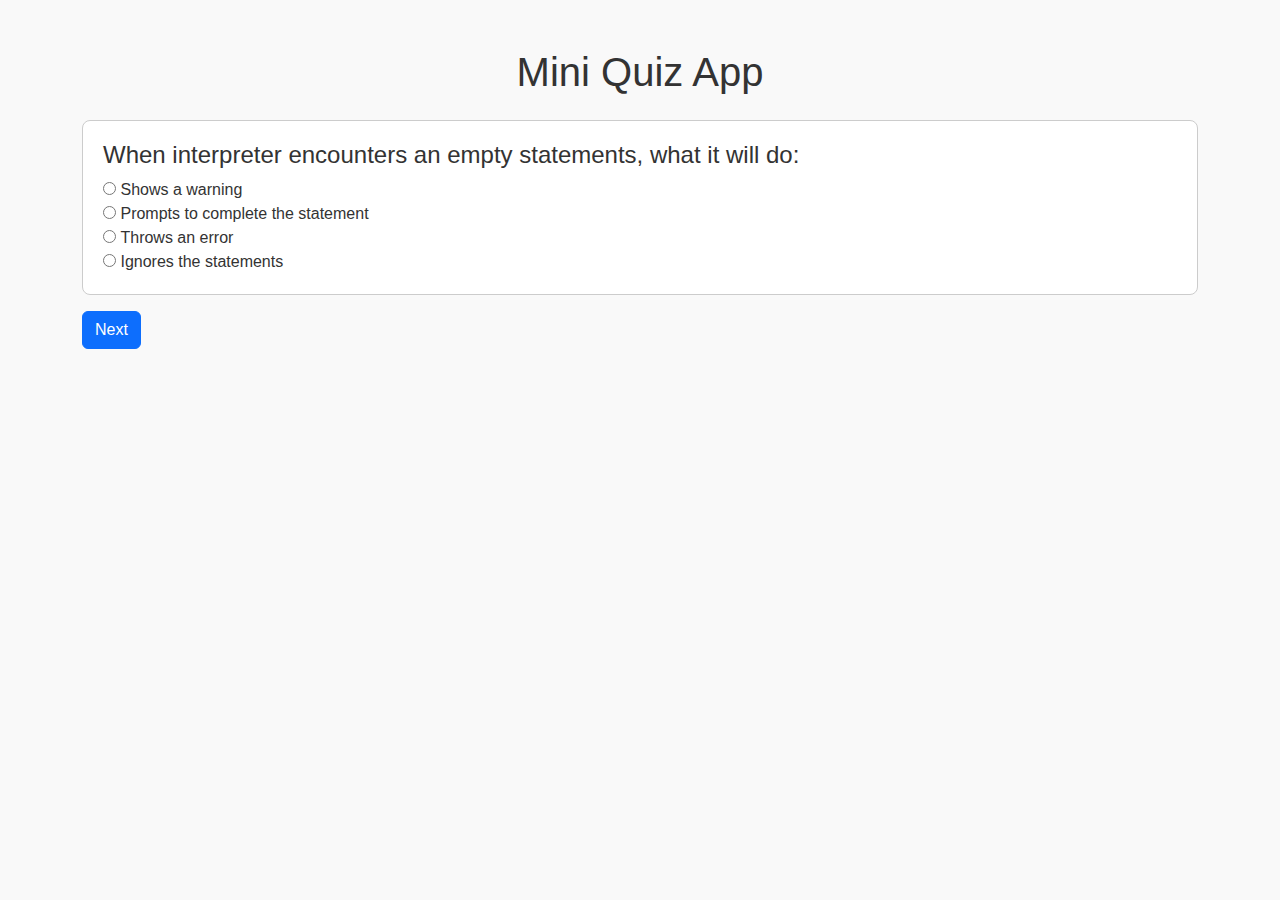
<file: ProgrammingLanguage/Web UI_Task #1 Quiz App/index.html>
<!DOCTYPE html>
<html lang="en">
<head>
  <meta charset="UTF-8">
  <meta name="viewport" content="width=device-width, initial-scale=1.0">
  <title>Mini Quiz App</title>
  <link href="https://cdn.jsdelivr.net/npm/bootstrap@5.3.0/dist/css/bootstrap.min.css" rel="stylesheet">
  <link rel="stylesheet" href="style.css">
</head>
<body>
  <div class="container mt-5">
    <h1 class="text-center">Mini Quiz App</h1>
    <div id="quiz-container" class="mt-4">
      <!-- Questions will load here dynamically -->
    </div>
    <div class="d-flex justify-content-between mt-3">
      <button id="reset-btn" class="btn btn-secondary d-none">Reset</button>
      <button id="next-btn" class="btn btn-primary">Next</button>
      <button id="submit-btn" class="btn btn-success d-none">Submit</button>
    </div>
  </div>
  <script src="script.js"></script>
</body>
</html>
</file>
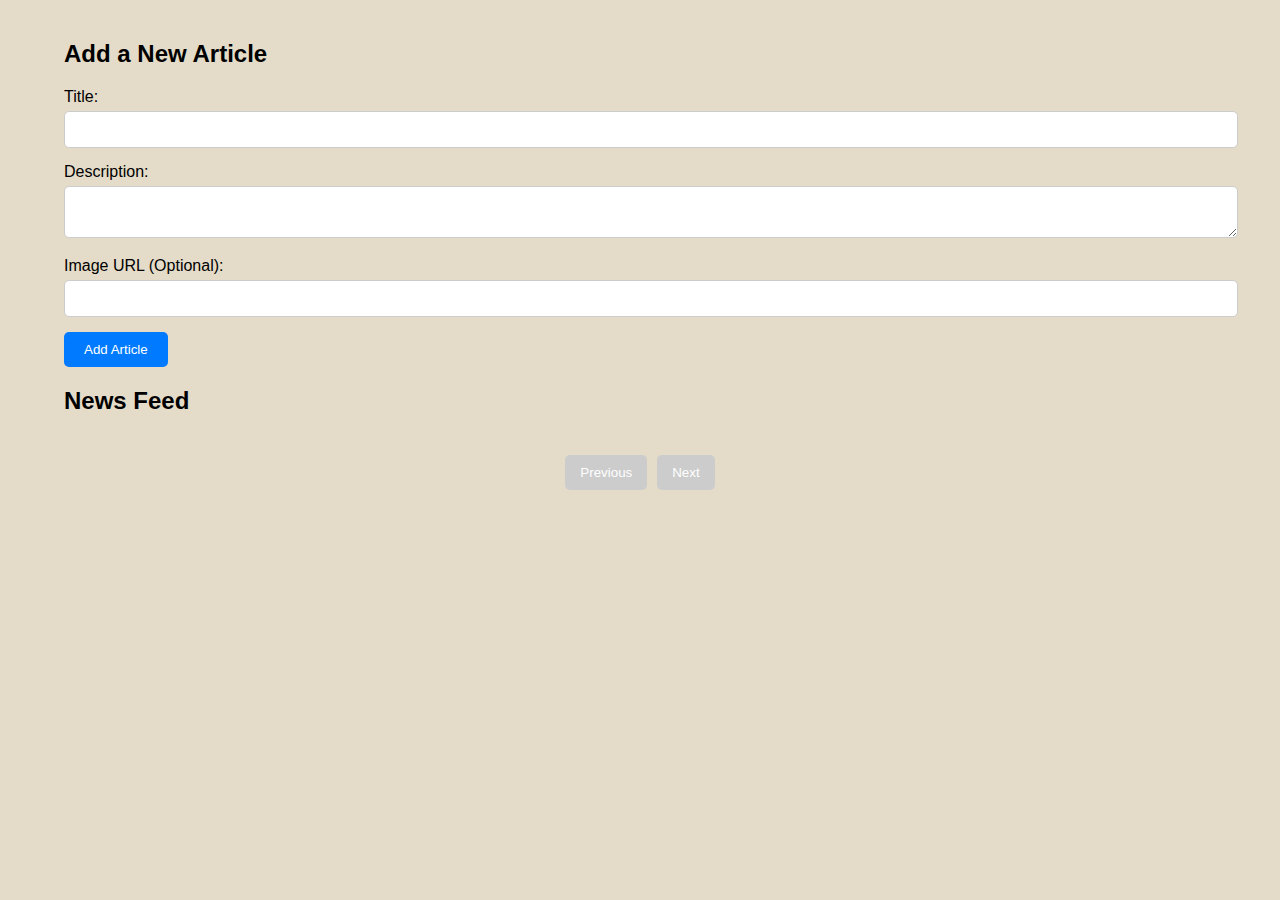
<file: ProgrammingLanguage/Web UI_Task #2 Dynamic News Feed/index.html>
<!DOCTYPE html>
<html lang="en">
<head>
  <meta charset="UTF-8">
  <meta name="viewport" content="width=device-width, initial-scale=1.0">
  <title>Dynamic News Feed</title>
  <link rel="stylesheet" href="./style.css">
</head>
<body>
  <div class="container">
    <!-- Article Form -->
    <section id="article-form">
      <h2>Add a New Article</h2>
      <form id="add-article-form">
        <label for="title">Title:</label>
        <input type="text" id="title" name="title" required>

        <label for="description">Description:</label>
        <textarea id="description" name="description" required></textarea>

        <label for="image-url">Image URL (Optional):</label>
        <input type="url" id="image-url" name="image-url">

        <button type="submit">Add Article</button>
      </form>
    </section>

    <!-- News Feed -->
    <section id="news-feed">
      <h2>News Feed</h2>
      <div id="articles-grid" class="grid"></div>
    </section>

    <!-- Pagination Controls -->
    <section id="pagination">
      <button id="prev-btn" disabled>Previous</button>
      <span id="page-numbers"></span>
      <button id="next-btn" disabled>Next</button>
    </section>
  </div>

  <script src="script.js"></script>
</body>
</html>
</file>
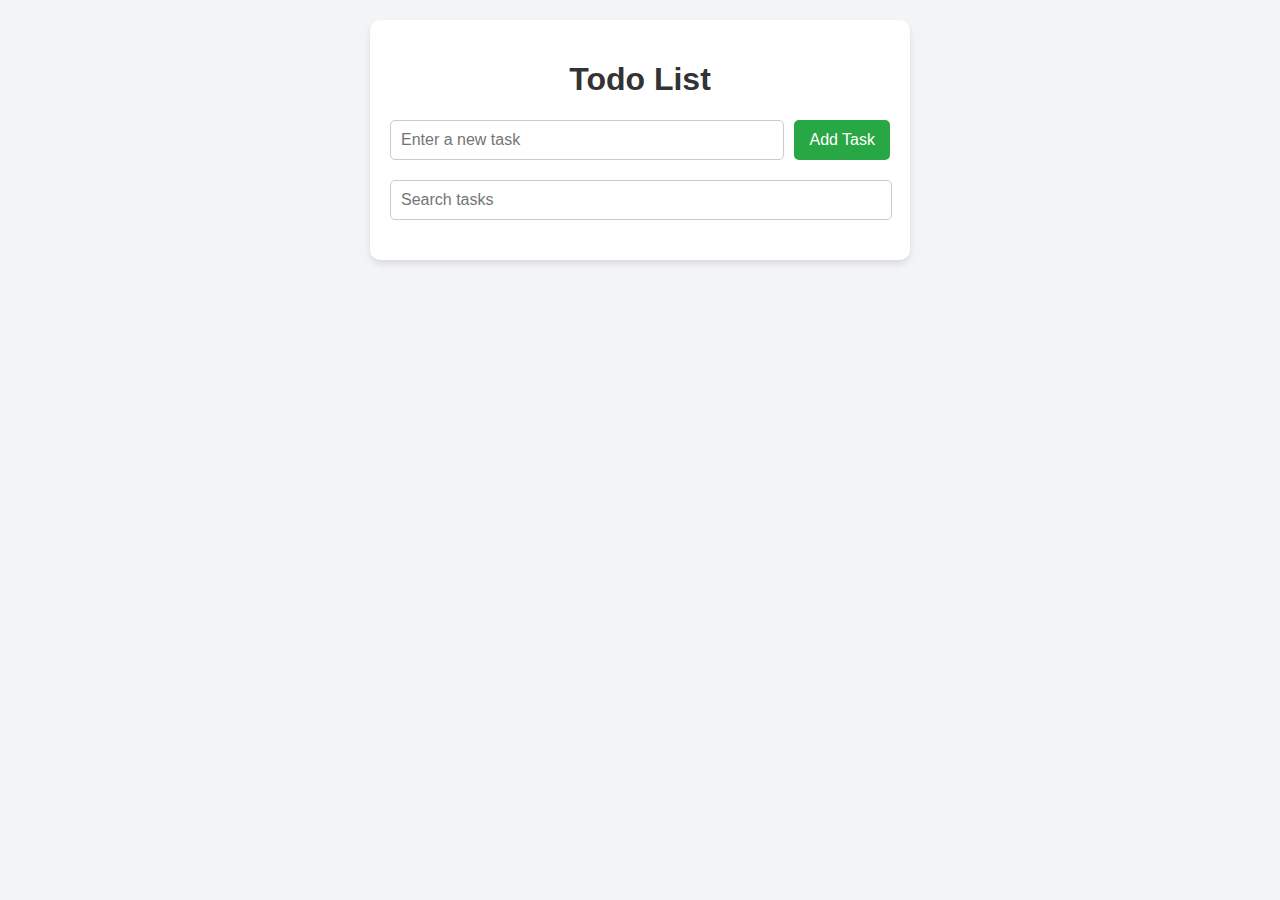
<file: ProgrammingLanguage/Web UI_Task #3 ToDo List with Local Storage/index.html>
<!DOCTYPE html>
<html lang="en">
<head>
  <meta charset="UTF-8">
  <meta name="viewport" content="width=device-width, initial-scale=1.0">
  <title>Todo List App</title>
  <link rel="stylesheet" href="style.css">
</head>
<body>
  <div class="todo-app">
    <h1>Todo List</h1>
    <div class="input-container">
      <input type="text" id="task-input" placeholder="Enter a new task">
      <button id="add-task-btn">Add Task</button>
    </div>
    <div class="search-container">
      <input type="text" id="search-input" placeholder="Search tasks">
    </div>
    <ul id="task-list"></ul>
  </div>
  <script src="script.js"></script>
</body>
</html>
</file>
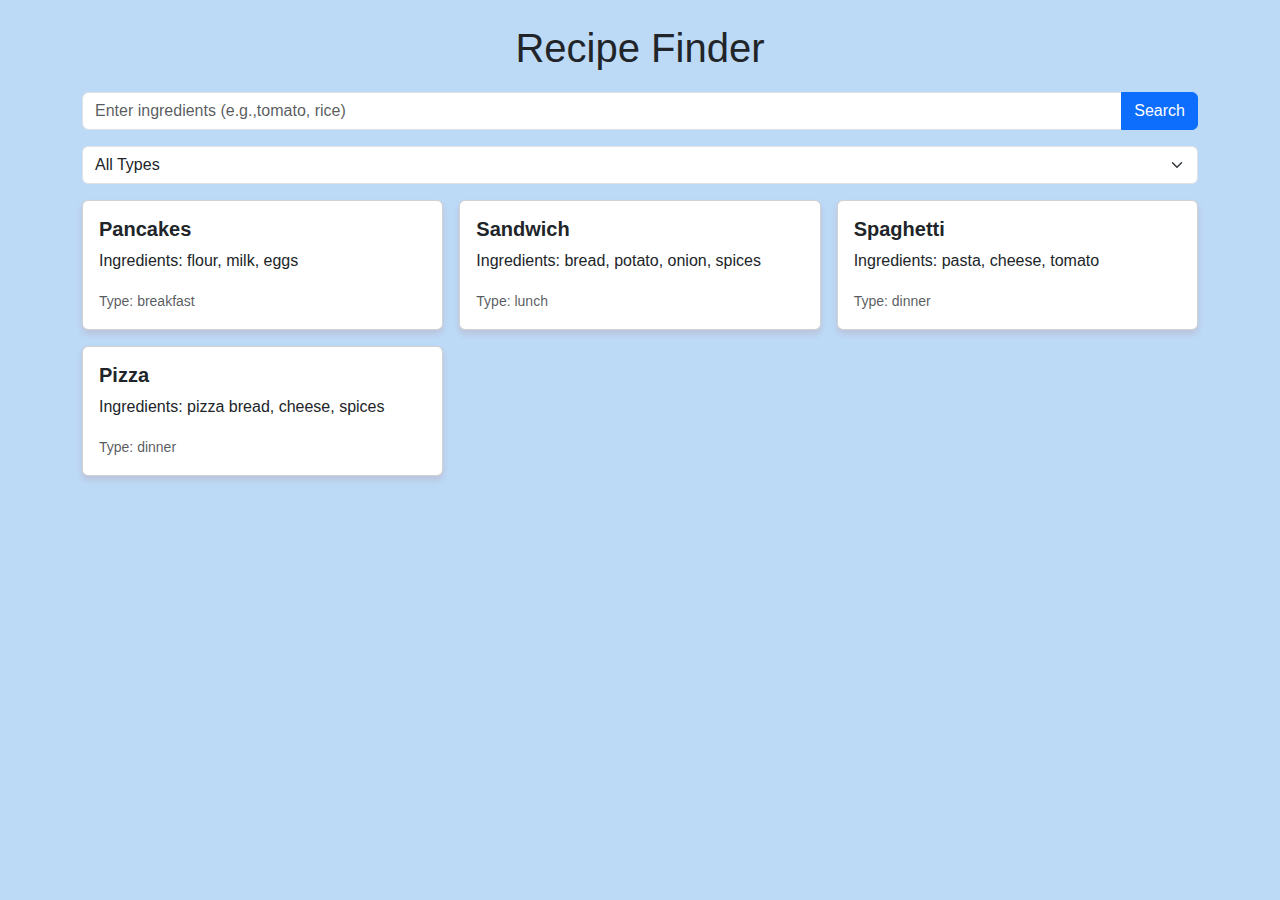
<file: ProgrammingLanguage/Web UI_Task #4 Recipe Finder Application/index.html>
<!DOCTYPE html>
<html lang="en">
<head>
  <meta charset="UTF-8">
  <meta name="viewport" content="width=device-width, initial-scale=1.0">
  <title>Recipe Finder</title>
  <link href="https://cdn.jsdelivr.net/npm/bootstrap@5.3.0-alpha1/dist/css/bootstrap.min.css" rel="stylesheet">
  <link rel="stylesheet" href="style.css">
</head>
<body>
  <div class="container mt-4">
    <h1 class="text-center">Recipe Finder</h1>

    <!-- Input Section -->
    <div class="input-group mb-3">
      <input id="ingredientInput" type="text" class="form-control" placeholder="Enter ingredients (e.g.,tomato, rice)" />
      <button id="searchButton" class="btn btn-primary">Search</button>
    </div>

    <!-- Dropdown for Filtering -->
    <div class="mb-3">
      <select id="recipeType" class="form-select">
        <option value="all">All Types</option>
        <option value="breakfast">Breakfast</option>
        <option value="lunch">Lunch</option>
        <option value="dinner">Dinner</option>
      </select>
    </div>

    <!-- Recipes Section -->
    <div id="recipesContainer" class="row g-3">
      <!-- Dynamic recipe cards will appear here -->
    </div>
  </div>

  <script src="script.js"></script>
</body>
</html>
</file>
<file: ProgrammingLanguage/Web UI_Task #1 Quiz App/style.css>
body {
  font-family: Arial, sans-serif;
  background-color: #f9f9f9;
  color: #333;
}
#quiz-container {
  border: 1px solid #ccc;
  padding: 20px;
  border-radius: 8px;
  background-color: #fff;
}
</file>
<file: ProgrammingLanguage/Web UI_Task #2 Dynamic News Feed/style.css>
body {
  font-family: Arial, sans-serif;
  margin: 0;
  padding: 0;
  box-sizing: border-box;
  background-color: rgb(228, 220, 200);
}

.container {
  width: 90%;
  max-width: 1200px;
  margin: auto;
  padding: 20px;
}

section {
  margin-bottom: 20px;
}

form label {
  display: block;
  margin-bottom: 5px;
}

form input, form textarea {
  width: 100%;
  margin-bottom: 15px;
  padding: 10px;
  border: 1px solid #ccc;
  border-radius: 5px;
}

form button {
  padding: 10px 20px;
  background-color: #007BFF;
  color: white;
  border: none;
  border-radius: 5px;
  cursor: pointer;
}

.grid {
  display: grid;
  grid-template-columns: repeat(auto-fill, minmax(250px, 1fr));
  gap: 20px;
}

.grid .article {
  border: 1px solid #ccc;
  border-radius: 5px;
  padding: 15px;
  background-color: #f9f9f9;
}

.grid .article img {
  max-width: 100%;
  height: auto;
  border-radius: 5px;
  margin-bottom: 10px;
}

#pagination {
  display: flex;
  justify-content: center;
  align-items: center;
}

#pagination button {
  padding: 10px 15px;
  margin: 0 5px;
  background-color: #007BFF;
  color: white;
  border: none;
  border-radius: 5px;
  cursor: pointer;
}

#pagination button:disabled {
  background-color: #ccc;
  cursor: not-allowed;
}
</file>
<file: ProgrammingLanguage/Web UI_Task #3 ToDo List with Local Storage/style.css>
body {
  font-family: Arial, sans-serif;
  background-color: #f3f4f6;
  margin: 0;
  padding: 20px;
}

.todo-app {
  max-width: 500px;
  margin: 0 auto;
  background: #fff;
  padding: 20px;
  border-radius: 10px;
  box-shadow: 0 4px 6px rgba(0, 0, 0, 0.1);
}

h1 {
  text-align: center;
  color: #333;
}

.input-container {
  display: flex;
  margin-bottom: 20px;
}

#task-input {
  flex: 1;
  padding: 10px;
  font-size: 16px;
  border: 1px solid #ccc;
  border-radius: 5px;
}

#add-task-btn {
  padding: 10px 15px;
  margin-left: 10px;
  border: none;
  background-color: #28a745;
  color: white;
  font-size: 16px;
  border-radius: 5px;
  cursor: pointer;
}

#add-task-btn:hover {
  background-color: #218838;
}

.search-container {
  margin-bottom: 20px;
  margin-right: 20px;
}

#search-input {
  width: 100%;
  padding: 10px;
  font-size: 16px;
  border: 1px solid #ccc;
  border-radius: 5px;
}

#task-list {
  list-style-type: none;
  padding: 0;
}

.task-item {
  display: flex;
  justify-content: space-between;
  padding: 10px;
  background: #f9f9f9;
  margin-bottom: 10px;
  border: 1px solid #ccc;
  border-radius: 5px;
}

.task-item button {
  margin-left: 10px;
  border: none;
  cursor: pointer;
}

.edit-btn {
  background-color: #ffc107;
  color: white;
  padding: 5px 10px;
  border-radius: 5px;
}

.delete-btn {
  background-color: #dc3545;
  color: white;
  padding: 5px 10px;
  border-radius: 5px;
}

button:hover {
  opacity: 0.9;
}
</file>
<file: ProgrammingLanguage/Web UI_Task #4 Recipe Finder Application/style.css>
body {
  background-color: #bcd9f5;
  font-family: 'Arial', sans-serif;
}

h1 {
  margin-bottom: 20px;
}

.recipe-card {
  box-shadow: 0px 4px 6px rgba(181, 9, 9, 0.1);
}

.recipe-title {
  font-weight: bold;
}
</file>
